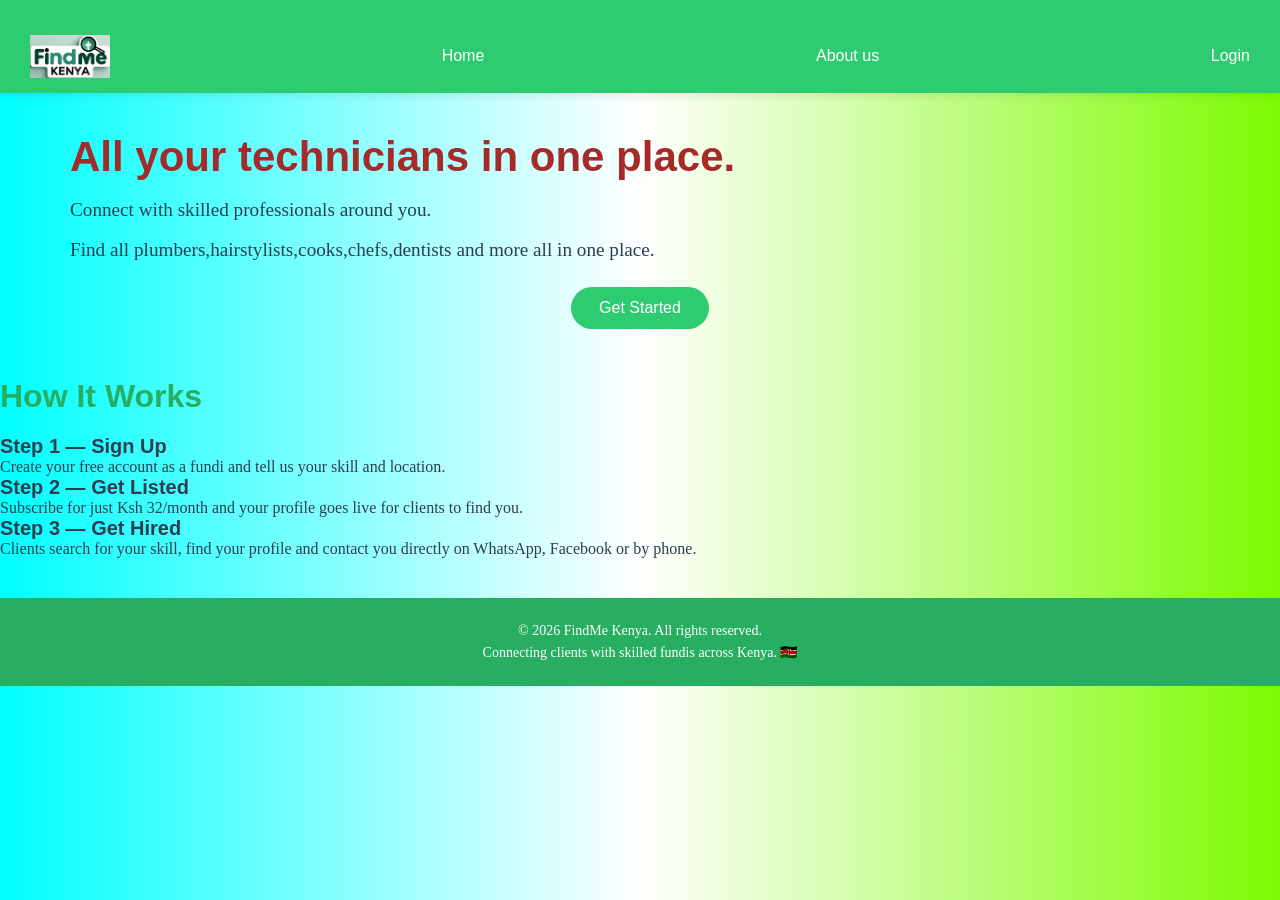
<file: index.html>
<html lang="en">
<head>
    <meta charset="UTF-8">
    <meta name="viewport" content="width=device-width, initial-scale=1.0">
    <title>Findme Kenya</title>
    <link rel="stylesheet" href="index.css">
    <link rel="stylesheet" href="global.css">
    
</head>
<body>
    <header class="hero">
    <div>
    <nav class="navbar">
        
        <ul class="list">
           <li><div class="logo"><img src="images/FindMe Kenya Logo with Emerald and Mint.png"alt="Findme Kenya logo"/> </div></li> 
            <li><a href="index.html">Home</a></li>
            <li><a href="aboutus.html">About us</a></li>
            <li><a href="login.html">Login</a></li>
            
        </ul>
    </nav>
    </div>
    </header>
    <main>
    <h1 class="heading1">All your technicians in one place.</h1><br>
    <p class="p2">Connect with skilled professionals around you.</p><br>
   
   
   
    <p class="p1">Find all plumbers,hairstylists,cooks,chefs,dentists and more all in one place.</p><br>

    <div class="cta">
        <button class="btn" id="getStartedBtn">Get Started</button>
        <div id="choiceBtn" style="display:none ;">
   <a href="findme.html"> <button class="btn">Findme</button></a> 
   <a href="login.html"> <button class="btn">Offer your services</button></a>
        </div>
</div>

   
    </main>
    <section class="how-it-works">
    <h2>How It Works</h2>
    <div class="steps">
        <div class="step">
            <h3>Step 1 — Sign Up</h3>
            <p>Create your free account as a fundi and tell us your skill and location.</p>
        </div>
        <div class="step">
            <h3>Step 2 — Get Listed</h3>
            <p>Subscribe for just Ksh 32/month and your profile goes live for clients to find you.</p>
        </div>
        <div class="step">
            <h3>Step 3 — Get Hired</h3>
            <p>Clients search for your skill, find your profile and contact you directly on WhatsApp, Facebook or by phone.</p>
        </div>
    </div>
</section>
    
    <footer>

    <p>© 2026 FindMe Kenya. All rights reserved.</p>
    <p>Connecting clients with skilled fundis across Kenya. 🇰🇪</p>

    
    </footer>

    <script src="main.js"></script>
</body>
</html>
</file>
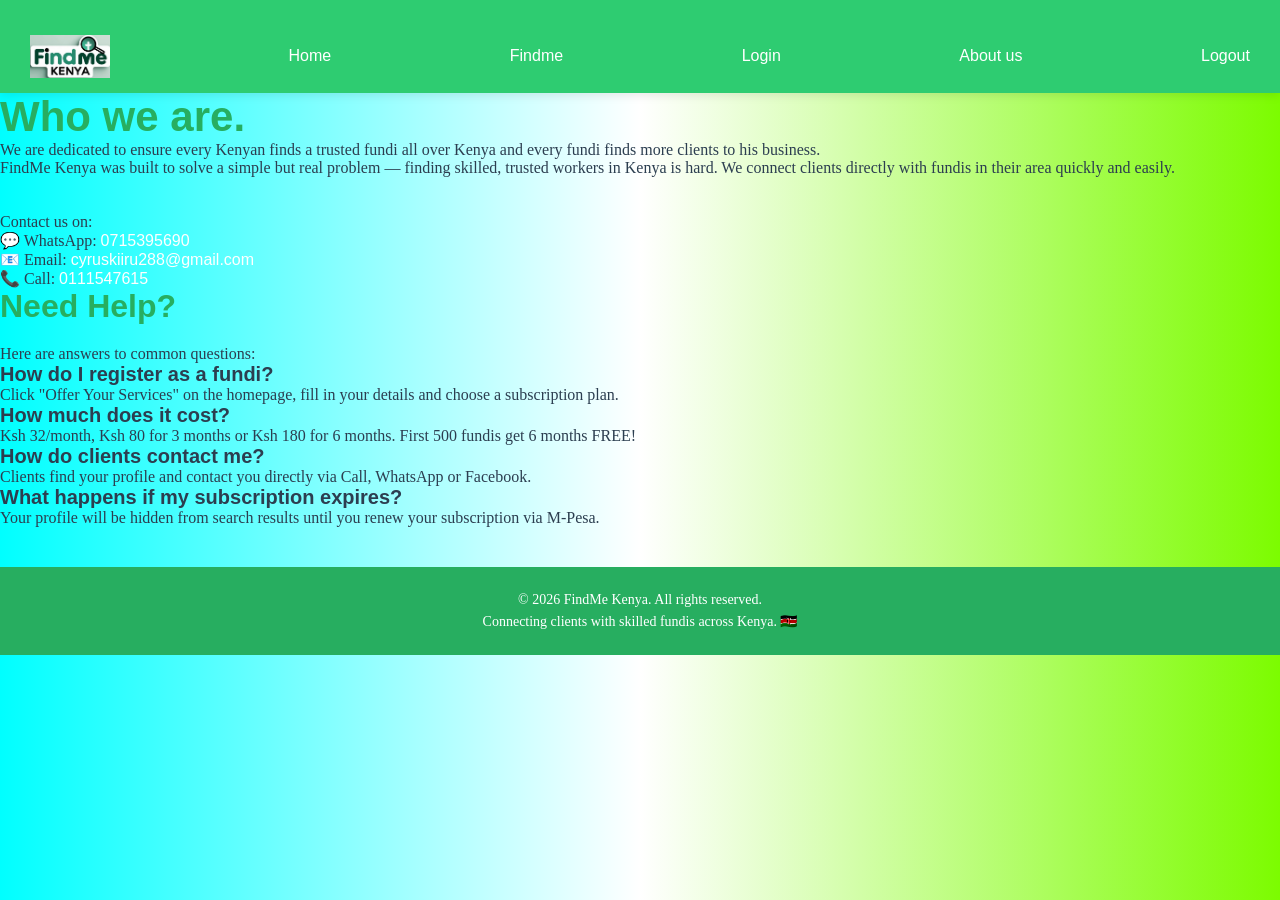
<file: aboutus.html>
<html lang="en">
<head>
    <meta charset="UTF-8">
    <meta name="viewport" content="width=device-width, initial-scale=1.0">
    <title>About us</title>
    <link rel="stylesheet" href="aboutus.css">
    <link rel="stylesheet" href="global.css">
</head>
<body>
     <nav class="navbar">
        <ul class="list">
            <li><div class="logo"><img src="images/FindMe Kenya Logo with Emerald and Mint.png" alt="images/FindMe Kenya Logo with Emerald and Mint.png"></div></li>
            <li><a href="index.html">Home</a></li>
            <li><a href="findme.html">Findme</a></li>
            <li><a href="login.html">Login</a></li>
            <li><a href="aboutus.html">About us</a></li>
            <li><a href="logout.html">Logout</a></li>
        </ul>
    </nav>

    <h1>Who we are.</h1>
    <p>We are dedicated to ensure every Kenyan finds a trusted fundi all over Kenya and every fundi finds more clients to his business.</p>
    <p>FindMe Kenya was built to solve a simple but real problem — finding skilled, trusted workers in Kenya is hard. We connect clients directly with fundis in their area quickly and easily.</p>
    <br>
    <br>
    <p>Contact us on:
     
            <ul class="contact-list">
                <li>💬 WhatsApp: <a href="https://wa.me/254715395690">0715395690</a></li>
                <li>📧 Email: <a href="mailto:cyruskiiru288@gmail.com">cyruskiiru288@gmail.com</a></li>
                <li>📞 Call: <a href="tel:0111547615">0111547615</a></li>
            </ul>   
        <section id="helpSection">
            <h2>Need Help?</h2>
            <p>Here are answers to common questions:</p>

            <div class="faq">
                <h3>How do I register as a fundi?</h3>
                <p>Click "Offer Your Services" on the homepage, fill in your details and choose a subscription plan.</p>
            </div>
            <div class="faq">
                <h3>How much does it cost?</h3>
                <p>Ksh 32/month, Ksh 80 for 3 months or Ksh 180 for 6 months. First 500 fundis get 6 months FREE!</p>
            </div>

            <div class="faq">
                <h3>How do clients contact me?</h3>
                <p>Clients find your profile and contact you directly via Call, WhatsApp or Facebook.</p>
            </div>

            <div class="faq">
                <h3>What happens if my subscription expires?</h3>
                <p>Your profile will be hidden from search results until you renew your subscription via M-Pesa.</p>
            </div>

        </section>

    <footer>
        <p>&copy; 2026 FindMe Kenya. All rights reserved.</p>
        <p>Connecting clients with skilled fundis across Kenya. 🇰🇪</p>
    </footer>
   <script src="main.js"></script>           
</body>
</html>
</file>
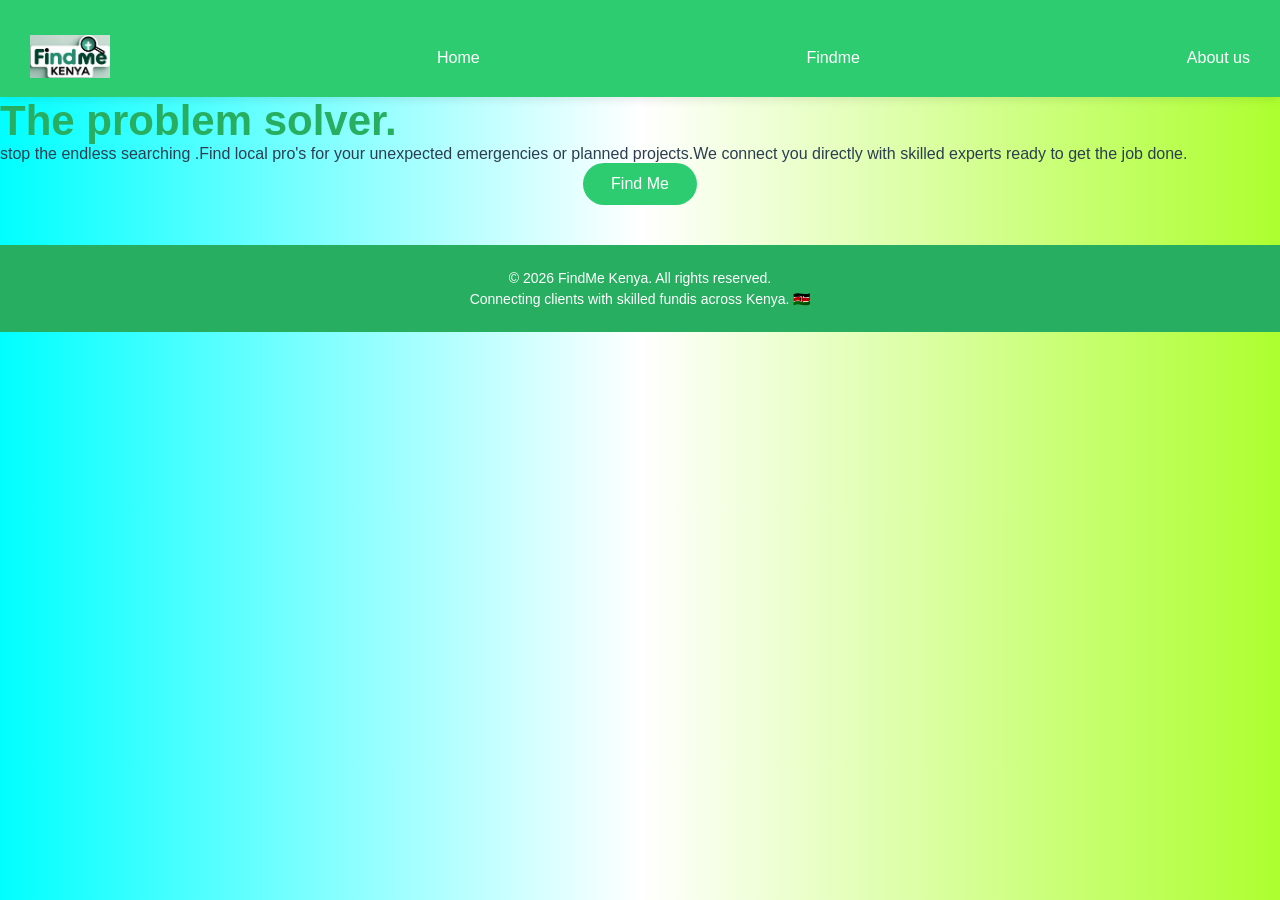
<file: findme.html>
<html lang="en">
<head>
    <meta charset="UTF-8">
    <meta name="viewport" content="width=device-width, initial-scale=1.0">
    <title>Findme</title>
    <link rel="stylesheet" href="findme.css">
    <link rel="stylesheet" href="global.css">
</head>
<body> <nav class="navbar">
        <ul class="list">
            <li class="logo"><img src="images/FindMe Kenya Logo with Emerald and Mint.png" alt="Findme logo"></li></img>
            <li><a href="index.html">Home</a></li>
            <li><a href="findme.html">Findme</a></li>
            <li><a href="aboutus.html">About us</a></li>
            
        </ul>
    </nav>

    <h1>The problem solver.</h1>
    <p>stop the endless searching .Find local pro's for your unexpected emergencies or planned projects.We connect you directly with skilled experts ready to get the job done.</p>
   <a href="search.html"> <button class="btn">Find Me</button></a>

     
    <footer>
        <p>&copy; 2026 FindMe Kenya. All rights reserved.</p>
        <p>Connecting clients with skilled fundis across Kenya. 🇰🇪</p>
    </footer>
</body>
</file>
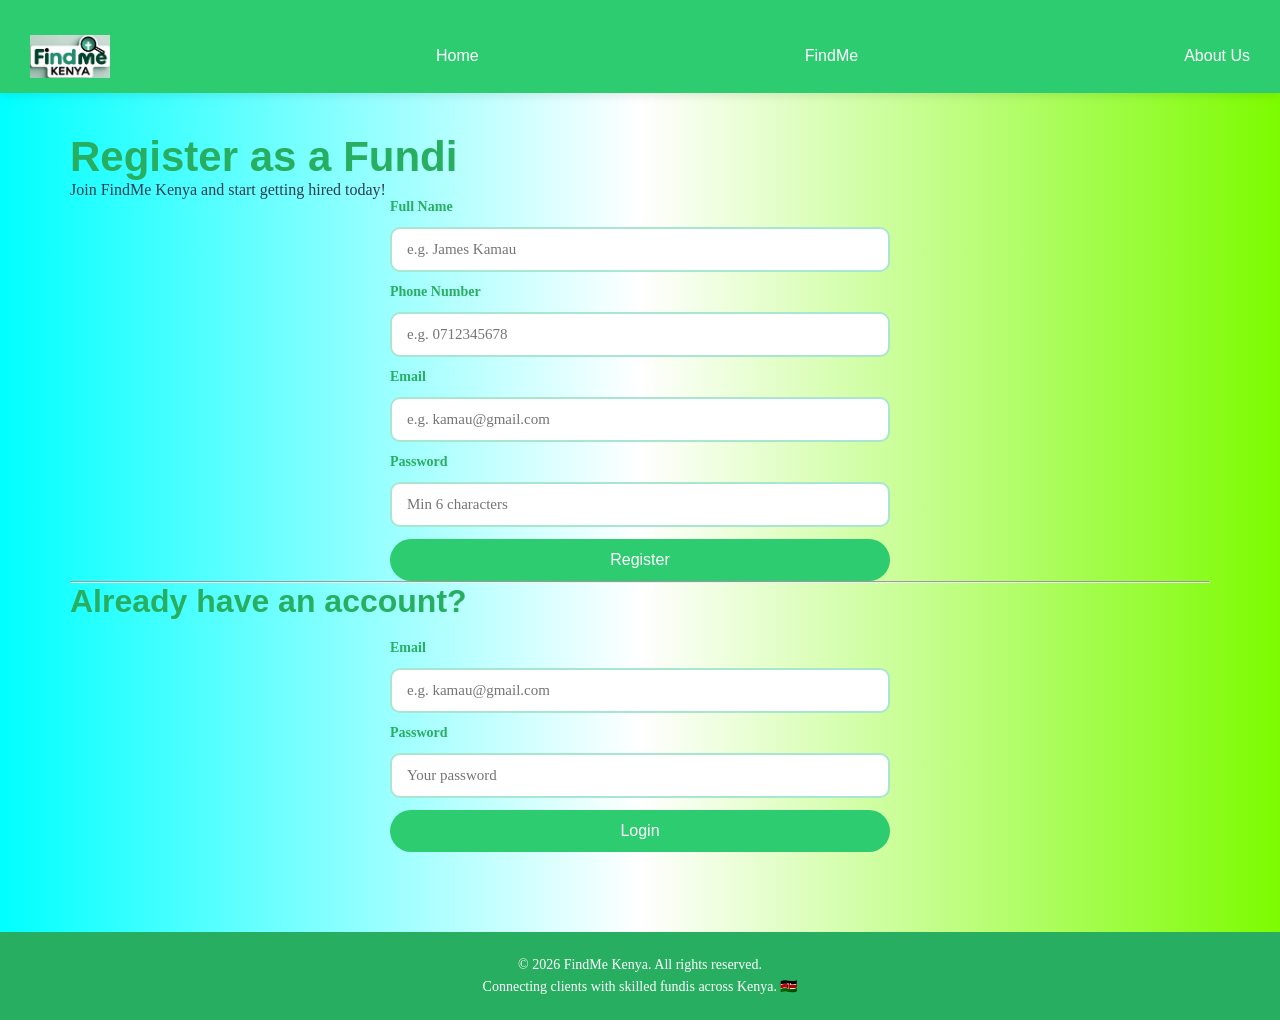
<file: fundidashboard.html>
<html lang="en">
<head>
    <meta charset="UTF-8">
    <meta name="viewport" content="width=device-width, initial-scale=1.0">
    <title>FindMe Kenya - My Dashboard</title>
    <link rel="stylesheet" href="fundidashboard.css">
    <link rel="stylesheet" href="global.css">
</head>
<body>

    <nav class="navbar">
        <ul class="list">
            <li><div class="logo"><img src="images/FindMe Kenya Logo with Emerald and Mint.png" alt="FindMe Kenya Logo"/></div></li>
            <li><a href="index.html">Home</a></li>
            <li><a href="findme.html">FindMe</a></li>
            <li><a href="aboutus.html">About Us</a></li>
            <li><a href="#" id="logoutBtn">Logout</a></li>
        </ul>
    </nav>

    <main>
        <!-- WELCOME MESSAGE -->
        <div id="welcomeMsg">
            <h1>Welcome, <span id="fundiName"></span>! 👋</h1>
            <p>Fill in your profile below so clients can find you.</p>
        </div>

        <!-- SUBSCRIPTION STATUS -->
        <div id="subscriptionStatus">
            <p id="subStatusMsg"></p>
        </div>

        <!-- PROFILE FORM -->
        <section id="profileSection">
            <h2>My Profile</h2>

            <form id="profileForm">
                <label>Full Name</label>
                <input type="text" id="profileName" placeholder="e.g. James Kamau"/>

                <label>Skill / Profession</label>
                <input type="text" id="profileSkill" placeholder="e.g. Plumber, Electrician, Cook"/>

                <label>Location</label>
                <input type="text" id="profileLocation" placeholder="e.g. Nairobi, Westlands"/>

                <label>Phone Number</label>
                <input type="tel" id="profilePhone" placeholder="e.g. 0712345678"/>

                <label>WhatsApp Number</label>
                <input type="tel" id="profileWhatsapp" placeholder="e.g. 0712345678"/>

                <label>Facebook Profile Link</label>
                <input type="text" id="profileFacebook"placeholder="e.g. facebook.com/yourname"/>

                <label>Profile Photo</label>
                <input type="file" id="profilePhoto" accept="image/*"/>


                <label>Bio</label>
                <textarea id="profileBio" placeholder="Tell clients about yourself, your experience and what makes you great at your job!" rows="5"></textarea>

                <p id="profileError" style="color:red; display:none;"></p>
                <p id="profileSuccess" style="color:green; display:none;"></p>

                <button type="button" class="btn" id="saveProfileBtn">Save Profile</button>
            </form>
        </section>

    </main>

    <footer>
        <p>&copy; 2026 FindMe Kenya. All rights reserved.</p>
        <p>Connecting clients with skilled fundis across Kenya. 🇰🇪</p>
    </footer>

    <script src="main.js"></script>
</body>
</html>
</file>
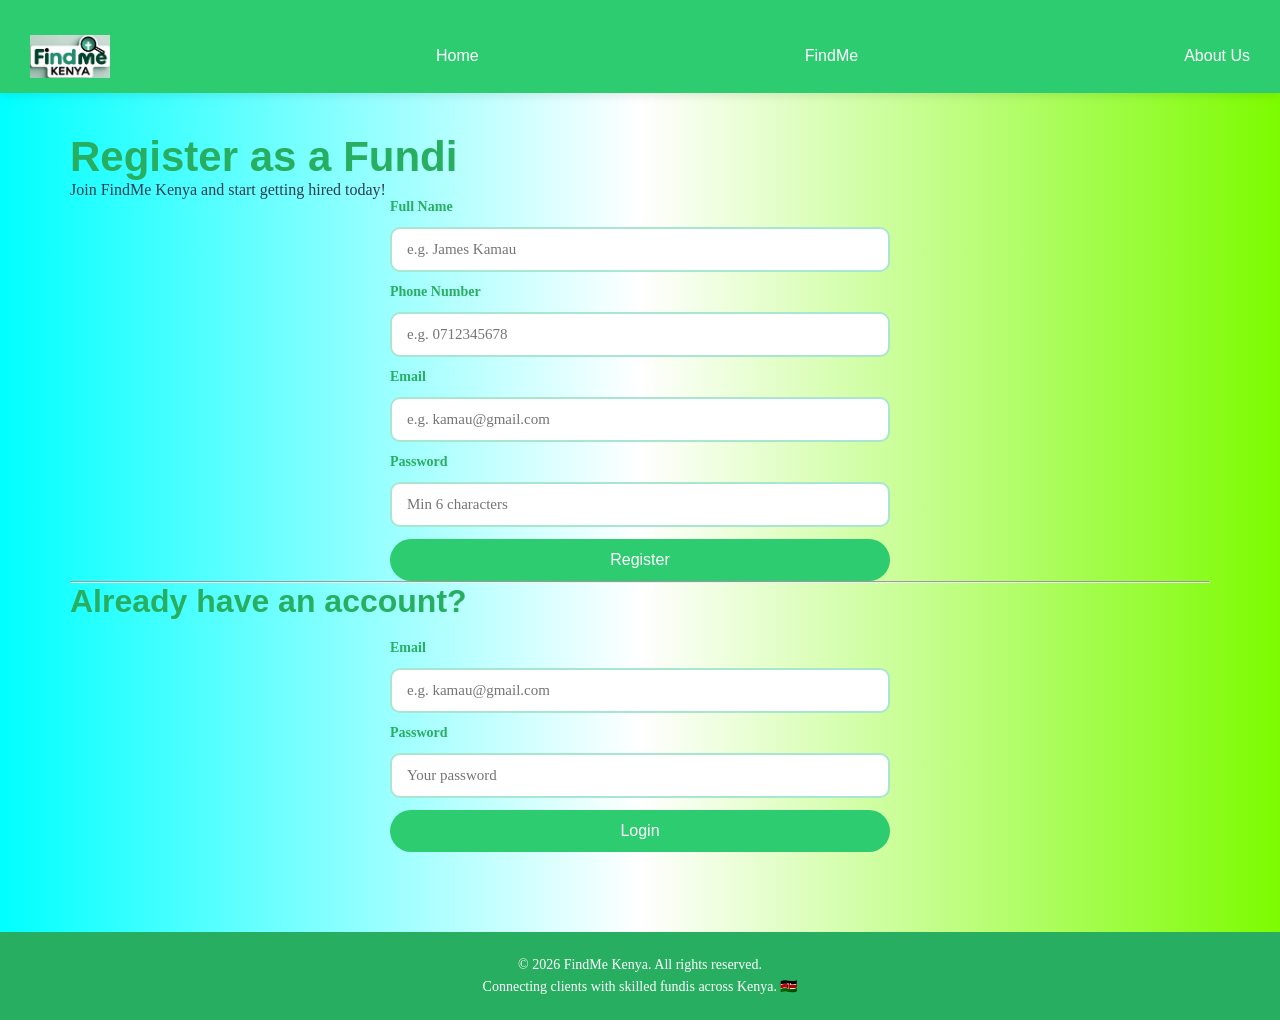
<file: login.html>
<html lang="en">
<head>
    <meta charset="UTF-8">
    <meta name="viewport" content="width=device-width, initial-scale=1.0">
    <title>FindMe Kenya - Register & Login</title>
    <link rel="stylesheet" href="login.css">
    <link rel="stylesheet" href="global.css">
</head>
<body>

    <nav class="navbar">
        <ul class="list">
            <li><div class="logo"><img src="images/FindMe Kenya Logo with Emerald and Mint.png" alt="FindMe Kenya Logo"/></div></li>
            <li><a href="index.html">Home</a></li>
            <li><a href="findme.html">FindMe</a></li>
            <li><a href="aboutus.html">About Us</a></li>
        </ul>
    </nav>

    <main>

        <!-- REGISTER SECTION -->
        <section id="registerSection">
            <h1>Register as a Fundi</h1>
            <p>Join FindMe Kenya and start getting hired today!</p>

            <form id="registerForm">
                <label>Full Name</label>
                <input type="text" id="regName" placeholder="e.g. James Kamau"/>

                <label>Phone Number</label>
                <input type="tel" id="regPhone" placeholder="e.g. 0712345678"/>

                <label>Email</label>
                <input type="email" id="regEmail" placeholder="e.g. kamau@gmail.com"/>

                <label>Password</label>
                <input type="password" id="regPassword" placeholder="Min 6 characters"/>

                <p id="registerError" style="color:red; display:none;"></p>

                <button type="button" class="btn" id="registerBtn">Register</button>
            </form>
            <!-- SUBSCRIPTION PLANS -->
            <div id="subscriptionPlans" style="display:none;">
                <h2>Choose Your Plan</h2>
                <p>First 500 fundis get 6 months FREE! 🎉</p>
                <p id="spotsLeft">⏳ Loading spots remaining...</p>

                <div class="plans">
                    <div class="plan">
                        <h3>Monthly</h3>
                        <p>Ksh 32/month</p>
                        <button class="btn plan-btn" data-plan="monthly">Choose</button>
                    </div>
                    <div class="plan">
                        <h3>3 Months</h3>
                        <p>Ksh 80</p>
                        <button class="btn plan-btn" data-plan="3months">Choose</button>
                    </div>
                    <div class="plan">
                        <h3>6 Months</h3>
                        <p>Ksh 180</p>
                        <button class="btn plan-btn" data-plan="6months">Choose</button>
                    </div>
                </div>
            </div>
        </section>

        <hr/>

        <!-- LOGIN SECTION -->
        <section id="loginSection">
            <h2>Already have an account?</h2>

            <form id="loginForm">
                <label>Email</label>
                <input type="email" id="loginEmail" placeholder="e.g. kamau@gmail.com"/>

                <label>Password</label>
                <input type="password" id="loginPassword" placeholder="Your password"/>

                <p id="loginError" style="color:red; display:none;"></p>

                <button type="button" class="btn" id="loginBtn">Login</button>
            </form>
        </section>

    </main>

    <footer>
        <p>&copy; 2026 FindMe Kenya. All rights reserved.</p>
        <p>Connecting clients with skilled fundis across Kenya. 🇰🇪</p>
    </footer>

    <script src="main.js"></script>
</body>
</html>
</file>
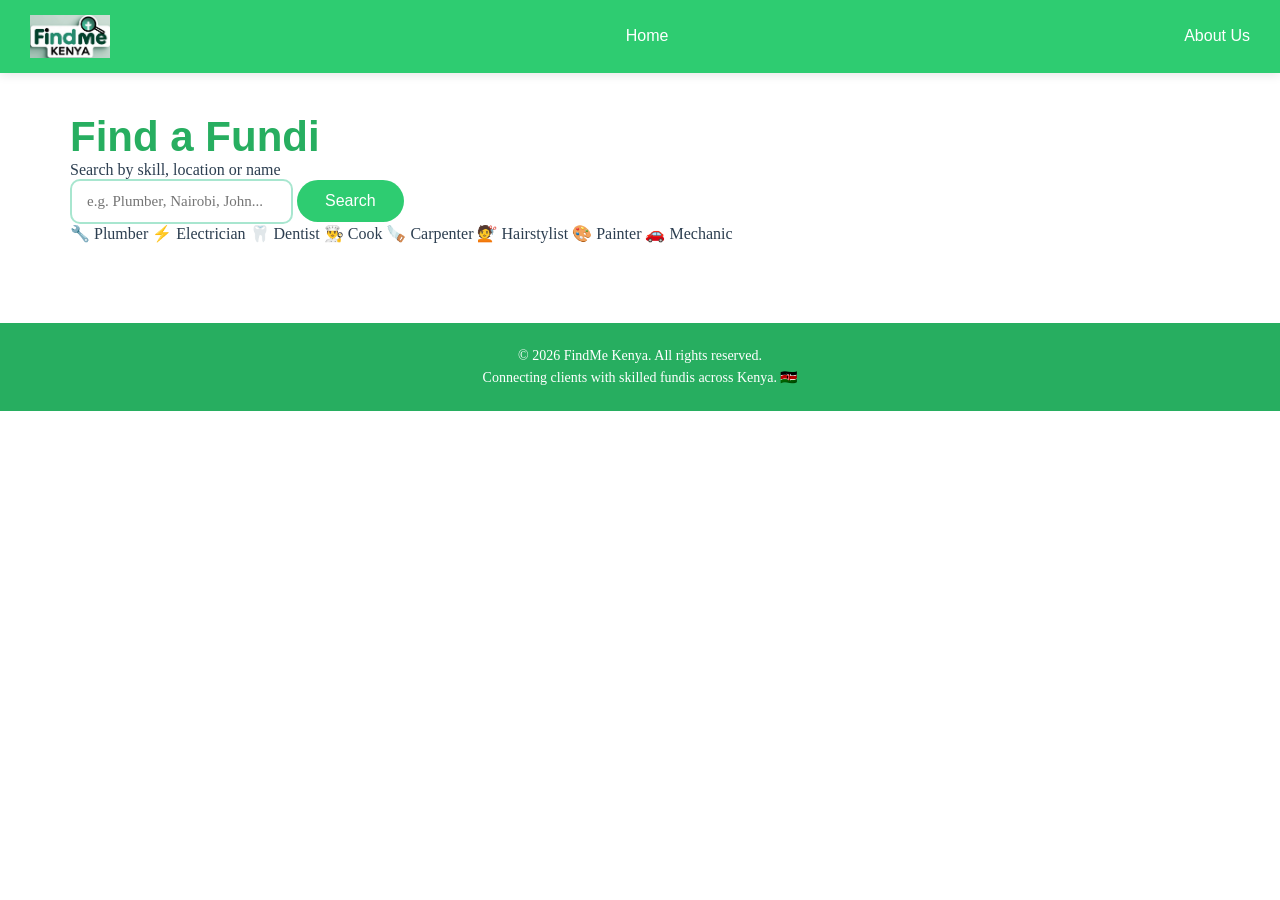
<file: search.html>
<html lang="en">
<head>
    <meta charset="UTF-8">
    <meta name="viewport" content="width=device-width, initial-scale=1.0">
    <title>FindMe Kenya - Search</title>
    <link rel="stylesheet" href="search.css">
    <link rel="stylesheet" href="global.css">
</head>
<body>

    <nav class="navbar">
        <ul class="list">
            <li><div class="logo"><img src="images/FindMe Kenya Logo with Emerald and Mint.png" alt="FindMe Kenya Logo"/></div></li>
            <li><a href="index.html">Home</a></li>
            <li><a href="aboutus.html">About Us</a></li>
        </ul>
    </nav>

    <main>
        <h1>Find a Fundi</h1>
        <p>Search by skill, location or name</p>

        <!-- SEARCH BAR -->
        <div class="search-container">
            <input type="text" id="searchInput" placeholder="e.g. Plumber, Nairobi, John..."/>
            <button class="btn" id="searchBtn">Search</button>
        </div>

        <!-- SUGGESTION CHIPS -->
        <div class="suggestions">
            <span class="chip">🔧 Plumber</span>
            <span class="chip">⚡ Electrician</span>
            <span class="chip">🦷 Dentist</span>
            <span class="chip">👨‍🍳 Cook</span>
            <span class="chip">🪚 Carpenter</span>
            <span class="chip">💇 Hairstylist</span>
            <span class="chip">🎨 Painter</span>
            <span class="chip">🚗 Mechanic</span>
        </div>

        <!-- SEARCH RESULTS -->
        <div id="results">
            <!-- Fundi cards will appear here -->
        </div>
    </main>

    <footer>
        <p>&copy; 2026 FindMe Kenya. All rights reserved.</p>
        <p>Connecting clients with skilled fundis across Kenya. 🇰🇪</p>
    </footer>

    <script src="main.js"></script>
</body>
</html>
</file>
<file: index.css>
ul{
    display: flex;
    justify-content: space-between ;
    align-items: center;
    padding-top: 20px;
   list-style: none;
   
}
a{
    text-decoration: none;
    color: black;
    font-family: Impact, Haettenschweiler, 'Arial Narrow Bold', sans-serif;
}
a:hover{
    font-size: larger;
    color: blue;
}
.heading1{
    color: brown;
} 
.p1{
    font-size: larger;
}
.cta{
    display: flex;
    justify-content: center;
    align-items: center;
    gap:10px;
    padding: 7px;
    margin: 1.5px;
}
.btn{
    color:green;
    cursor:pointer;
    border-radius: 12px;
    
}

.p2 {
    font-size: larger;
}


body{
    background:linear-gradient(to right,aqua,white,lawngreen);
}
img{
    width: 100px;
    
}
h1{
    font-family: Impact, Haettenschweiler, 'Arial Narrow Bold', sans-serif;
}
.btn:hover{
   color: red;
   font-size: larger;
   border-radius:20px;

}
p{
    font-family: Cambria, Cochin, Georgia, Times, 'Times New Roman', serif;
}
</file>
<file: global.css>
/* ===== RESET & BASE ===== */
* {
    margin: 0;
    padding: 0;
    box-sizing: border-box;
}

body {
    font-family: Cambria, Cochin, Georgia, Times, serif;
    background-color: #ffffff;
    color: #2c3e50;
}

/* ===== NAVBAR ===== */
.navbar {
    background-color: #2ecc71;
    padding: 15px 30px;
    position: sticky;
    top: 0;
    z-index: 100;
    box-shadow: 0 2px 10px rgba(0,0,0,0.1);
}

.list {
    display: flex;
    justify-content: space-between;
    align-items: center;
    list-style: none;
}

.logo img {
    width: 80px;
}

a {
    text-decoration: none;
    color: white;
    font-family: Impact, sans-serif;
    font-size: 16px;
    transition: color 0.3s ease;
}

a:hover {
    color: #e74c3c;
}

/* ===== BUTTONS ===== */
.btn {
    background-color: #2ecc71;
    color: white;
    border: none;
    padding: 12px 28px;
    font-size: 16px;
    border-radius: 25px;
    cursor: pointer;
    font-family: Impact, sans-serif;
    transition: all 0.3s ease;
}

.btn:hover {
    background-color: #e74c3c;
    transform: scale(1.05);
}

/* ===== FORMS ===== */
form {
    display: flex;
    flex-direction: column;
    gap: 12px;
    max-width: 500px;
    margin: 0 auto;
}

label {
    font-weight: bold;
    color: #27ae60;
    font-size: 14px;
}

input, textarea {
    padding: 12px 15px;
    border: 2px solid #a8e6cf;
    border-radius: 10px;
    font-size: 15px;
    font-family: Cambria, serif;
    outline: none;
    transition: border 0.3s ease;
}

input:focus, textarea:focus {
    border-color: #2ecc71;
}

textarea {
    resize: vertical;
    min-height: 120px;
}

/* ===== FOOTER ===== */
footer {
    background-color: #27ae60;
    color: white;
    text-align: center;
    padding: 20px;
    font-size: 14px;
    margin-top: 40px;
}

footer p {
    color: white;
    margin: 5px 0;
}

/* ===== FUNDI CARDS ===== */
.fundi-card {
    background: white;
    border-radius: 15px;
    padding: 20px;
    box-shadow: 0 4px 15px rgba(0,0,0,0.1);
    transition: transform 0.3s ease;
    text-align: center;
    border: 2px solid #a8e6cf;
}

.fundi-card:hover {
    transform: translateY(-5px);
}

.fundi-card h3 {
    color: #27ae60;
    margin: 10px 0 5px 0;
    font-size: 18px;
}

.fundi-card p {
    color: #2c3e50;
    font-size: 14px;
    margin: 4px 0;
}

.contact-buttons {
    display: flex;
    justify-content: center;
    gap: 10px;
    margin-top: 15px;
    flex-wrap: wrap;
}

.contact-buttons .btn {
    padding: 8px 16px;
    font-size: 13px;
}

/* ===== SECTION HEADINGS ===== */
h1 {
    font-family: Impact, sans-serif;
    color: #27ae60;
    font-size: 42px;
}

h2 {
    font-family: Impact, sans-serif;
    color: #27ae60;
    font-size: 32px;
    margin-bottom: 20px;
}

h3 {
    font-family: Impact, sans-serif;
    color: #2c3e50;
    font-size: 20px;
}

/* ===== UTILITY ===== */
main {
    padding: 40px 30px;
    max-width: 1200px;
    margin: 0 auto;
}

.error {
    color: #e74c3c;
    font-size: 14px;
}

.success {
    color: #2ecc71;
    font-size: 14px;
}

/* ===== RESPONSIVE ===== */
@media (max-width: 768px) {
    .list {
        gap: 10px;
        flex-wrap: wrap;
    }

    h1 {
        font-size: 28px;
    }

    .btn {
        padding: 10px 20px;
        font-size: 14px;
    }

    main {
        padding: 20px 15px;
    }
}
/* ===== MOBILE NAVBAR ===== */
@media (max-width: 600px) {
    .navbar {
        padding: 10px 15px;
    }

    .list {
        flex-wrap: wrap;
        gap: 8px;
        justify-content: center;
    }

    .logo img {
        width: 60px;
    }

    a {
        font-size: 13px;
    }

    /* ===== MOBILE BUTTONS ===== */
    .btn {
        padding: 10px 18px;
        font-size: 14px;
    }

    /* ===== MOBILE CARDS ===== */
    .fundi-card {
        margin: 10px 0;
    }

    .contact-buttons {
        flex-direction: column;
        align-items: center;
    }

    /* ===== MOBILE FORMS ===== */
    form {
        padding: 0 10px;
    }

    input, textarea {
        font-size: 16px;
    }

    /* ===== MOBILE HEADINGS ===== */
    h1 {
        font-size: 24px;
    }

    h2 {
        font-size: 22px;
    }
}
</file>
<file: aboutus.css>
.list{
    display: flex;
    gap: 20px;
}
.list{
    list-style: none;
    text-decoration: none;
    margin-top: 20px;
}
a{
    text-decoration: none;
    color: black;
    
}
a:hover{
    font-size: larger;
    color: blue;
}
img{
    width: 100px;
}
h1{
    color: brown;
    font: 700;
    font-family: Impact, Haettenschweiler, 'Arial Narrow Bold', sans-serif;
}
body{
    background:linear-gradient(to right,aqua,white,lawngreen);
}
</file>
<file: findme.css>
body{
    background:linear-gradient(to right,aqua,white,greenyellow) ;
    
}
h1{
    color: brown;
    font-family: Impact, Haettenschweiler, 'Arial Narrow Bold', sans-serif;
}
.btn:hover{
    border-radius: 10px;
    color:lawngreen ;
    background-color: blue;
    font-size: larger;
    
}
.btn{
    border-radius: 10px;
  display: block; 
  margin-left: auto;
  margin-right: auto;
}
li{
    list-style: none;

}
a{
    text-decoration:none;
    color:black;
    font-family: Impact, Haettenschweiler, 'Arial Narrow Bold', sans-serif;
}
a:hover{
    font-size: larger;
    color: blue;
}
img{
    width: 100px;
}
.list{
    display: flex;
    gap: 20px;
    margin-top: 20px;
}
p{
    font-family:Arial, Helvetica, sans-serif;
}
</file>
<file: fundidashboard.css>
body{ 
    background:linear-gradient(to right,aqua,white,lawngreen);
}
.heading{
    color: brown;
    font-family: Impact, Haettenschweiler, 'Arial Narrow Bold', sans-serif;
}
.btn:hover{
    color: limegreen;
    cursor: pointer;
    font-size: larger;
}
img{
    width: 100px;
}
ul{
    display: flex;
    gap: 20px;
    list-style: none;
}
a{
    text-decoration: none;
    color: black;
    font-family: Impact, Haettenschweiler, 'Arial Narrow Bold', sans-serif;
}
a:hover{
    color: blue;
}
input{
 width: 100%;
 box-sizing: border-box;
 max-width: 250px;
 background-color: black;
 color: azure;

}
</file>
<file: login.css>
body{
    background:linear-gradient(to right,aqua,white,lawngreen);
    
}
img{
    width: 100px;
}
.btn:hover{
    background-color:burlywood;
  
} 
.cta{
    padding-left: 20;
    font-size: larger;
    
}
a{
    font-family: Impact, Haettenschweiler, 'Arial Narrow Bold', sans-serif;
    text-decoration: none;
    color: black;
}
a:hover{
    font-family:Impact, Haettenschweiler, 'Arial Narrow Bold', sans-serif;
    font-size: larger;
    color: blue;
}    

.list{
    display: flex;
    gap: 20px;
    margin-top: 20px;
    list-style: none;
}
.btn2:hover{
    font-size: larger;
    color: red;
    cursor: pointer;

}
.a2:hover{
   color:green;
}
</file>
<file: search.css>
img{
    width: 100px;

}
.list{
    display: flex;
    list-style: none;
    gap: 20px;

}
a{
    text-decoration: none;
    font-family: Impact, Haettenschweiler, 'Arial Narrow Bold', sans-serif;
    font-size: large;
    color: black;
}
a:hover{
    cursor: pointer;
    color: blue;
}
</file>
